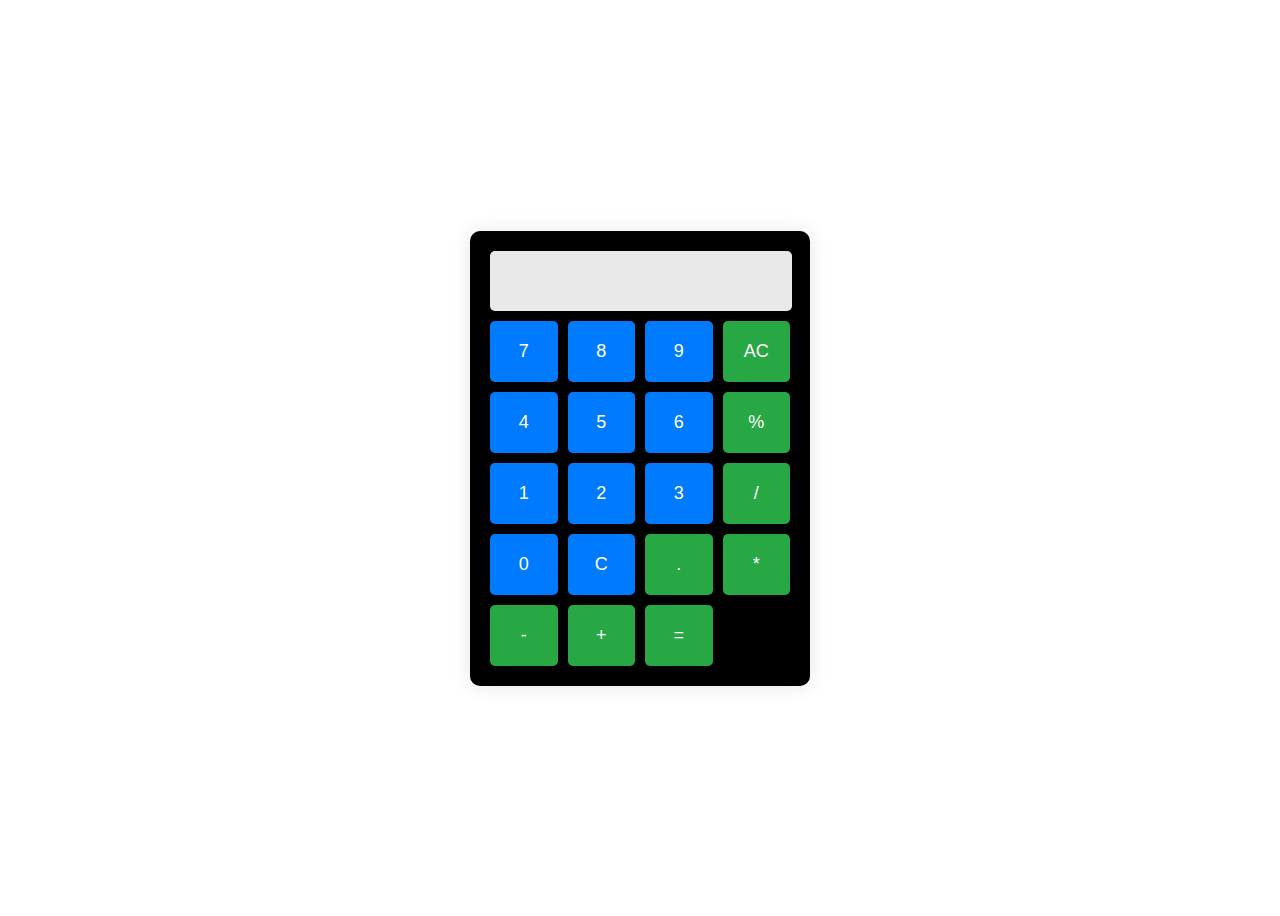
<file: Calculator.html>
<!DOCTYPE html>
<html lang="en">
<head>
    <meta charset="UTF-8">
    <meta name="viewport" content="width=device-width, initial-scale=1.0">
    <title>Document</title>
    <link rel="stylesheet" href="style1.css">
    <script src="script.js"></script>
</head>
<body>
    <div class="calculator">
        <input type="text" class="display" id="output" >
        <div class="buttons">
            <button class="btn" onclick="displayData('7')">7</button>
            <button class="btn" onclick="displayData('8')">8</button>
            <button class="btn" onclick="displayData('9')">9</button>
            <button class="btn operator" onclick="removeAll('AC')">AC</button>
            <button class="btn" onclick="displayData('4')">4</button>
            <button class="btn" onclick="displayData('5')">5</button>
            <button class="btn" onclick="displayData('6')">6</button>
            <button class="btn operator" onclick="displayData('%')">%</button>
            <button class="btn" onclick="displayData('1')">1</button>
            <button class="btn" onclick="displayData('2')">2</button>
            <button class="btn" onclick="displayData('3')">3</button>
            <button class="btn operator" onclick="displayData('/')">/</button>
            <button class="btn" onclick="displayData('0')">0</button>
            <button class="btn" onclick="removeLastItem('C')">C</button>
            <button class="btn operator" onclick="displayData('.')">.</button>
            <button class="btn operator" onclick="displayData('*')">*</button>
            <button class="btn operator" onclick="displayData('-')">-</button>
            <button class="btn operator" onclick="displayData('+')">+</button>
            <button class="btn operator" onclick="showResult('=')">=</button>
        </div>
    </div>
</body>
</html>
</file>
<file: style1.css>
body {
    display: flex;
    justify-content: center;
    align-items: center;
    height: 100vh;
    font-family: Arial, sans-serif;
}

.calculator {
    background:black;
    border-radius: 10px;
    box-shadow: 0 0 20px rgba(0, 0, 0, 0.1);
    padding: 20px;
    width: 300px;
}

.display {
    width: 94%;
    height: 40px;
    border: none;
    border-radius: 5px;
    text-align: right;
    padding: 10px;
    font-size: 24px;
    margin-bottom: 10px;
    background-color: #e9e9e9;
}

.buttons {
    display: grid;
    grid-template-columns: repeat(4, 1fr);
    gap: 10px;
}

.btn {
    padding: 20px;
    font-size: 18px;
    border: none;
    border-radius: 5px;
    background-color: #007BFF;
    color: white;
    cursor: pointer;
    transition: background-color 0.3s;
}

.btn:hover {
    background-color: #0056b3;
}

.operator {
    background-color: #28a745;
}

.operator:hover {
    background-color: #218838;
}
</file>
